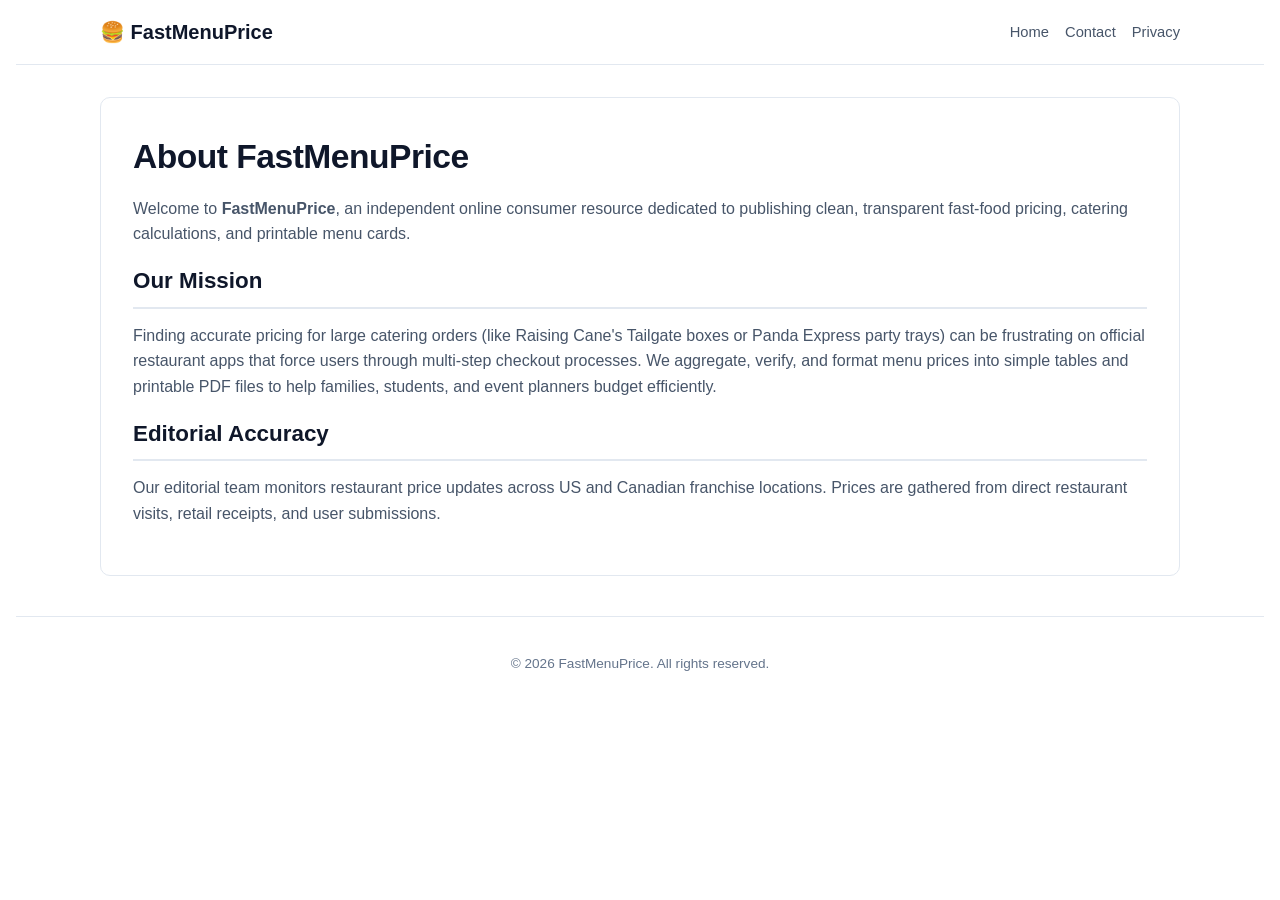
<file: about.html>
<!DOCTYPE html>
<html lang="en">
<head>
  <meta charset="UTF-8" />
  <meta name="viewport" content="width=device-width, initial-scale=1.0" />
  <title>About Us - FastMenuPrice</title>
  <link rel="icon" type="image/svg+xml" href="data:image/svg+xml,<svg xmlns='http://www.w3.org/2000/svg' viewBox='0 0 100 100'><text y='.9em' font-size='90'>🍔</text></svg>" />
<link rel="stylesheet" href="../style.css" /></head>
<body>

  <header class="nav-header">
    <div class="container nav-wrap">
      <a href="../index.html" class="brand-logo">🍔 FastMenuPrice</a>
      <ul class="nav-links">
        <li><a href="../index.html">Home</a></li>
        <li><a href="contact.html">Contact</a></li>
        <li><a href="privacy-policy.html">Privacy</a></li>
      </ul>
    </div>
  </header>

  <main class="container">
    <div class="content-box">
      <h1>About FastMenuPrice</h1>
      <p>Welcome to <strong>FastMenuPrice</strong>, an independent online consumer resource dedicated to publishing clean, transparent fast-food pricing, catering calculations, and printable menu cards.</p>
      <h2>Our Mission</h2>
      <p>Finding accurate pricing for large catering orders (like Raising Cane's Tailgate boxes or Panda Express party trays) can be frustrating on official restaurant apps that force users through multi-step checkout processes. We aggregate, verify, and format menu prices into simple tables and printable PDF files to help families, students, and event planners budget efficiently.</p>
      <h2>Editorial Accuracy</h2>
      <p>Our editorial team monitors restaurant price updates across US and Canadian franchise locations. Prices are gathered from direct restaurant visits, retail receipts, and user submissions.</p>
    </div>
  </main>

  <footer>
    <div class="container"><p>&copy; 2026 FastMenuPrice. All rights reserved.</p></div>
  </footer>
</body>
</html>
</file>
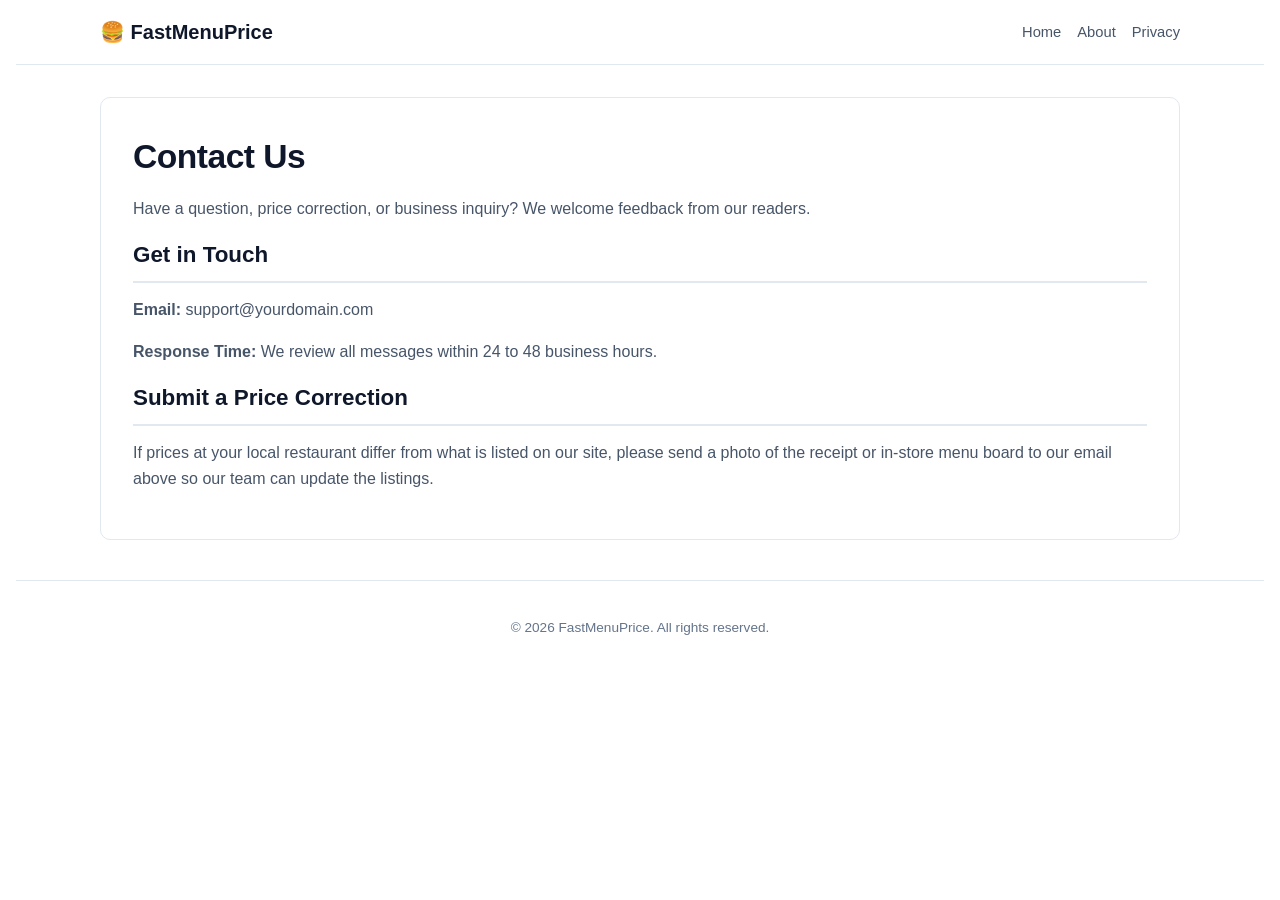
<file: contact.html>
<!DOCTYPE html>
<html lang="en">
<head>
  <meta charset="UTF-8" />
  <meta name="viewport" content="width=device-width, initial-scale=1.0" />
  <title>Contact Us - FastMenuPrice</title>
  <link rel="icon" type="image/svg+xml" href="data:image/svg+xml,<svg xmlns='http://www.w3.org/2000/svg' viewBox='0 0 100 100'><text y='.9em' font-size='90'>🍔</text></svg>" />
<link rel="stylesheet" href="../style.css" /></head>
<body>

  <header class="nav-header">
    <div class="container nav-wrap">
      <a href="../index.html" class="brand-logo">🍔 FastMenuPrice</a>
      <ul class="nav-links">
        <li><a href="../index.html">Home</a></li>
        <li><a href="about.html">About</a></li>
        <li><a href="privacy-policy.html">Privacy</a></li>
      </ul>
    </div>
  </header>

  <main class="container">
    <div class="content-box">
      <h1>Contact Us</h1>
      <p>Have a question, price correction, or business inquiry? We welcome feedback from our readers.</p>
      <h2>Get in Touch</h2>
      <p><strong>Email:</strong> support@yourdomain.com</p>
      <p><strong>Response Time:</strong> We review all messages within 24 to 48 business hours.</p>
      <h2>Submit a Price Correction</h2>
      <p>If prices at your local restaurant differ from what is listed on our site, please send a photo of the receipt or in-store menu board to our email above so our team can update the listings.</p>
    </div>
  </main>

  <footer>
    <div class="container"><p>&copy; 2026 FastMenuPrice. All rights reserved.</p></div>
  </footer>
</body>
</html>
</file>
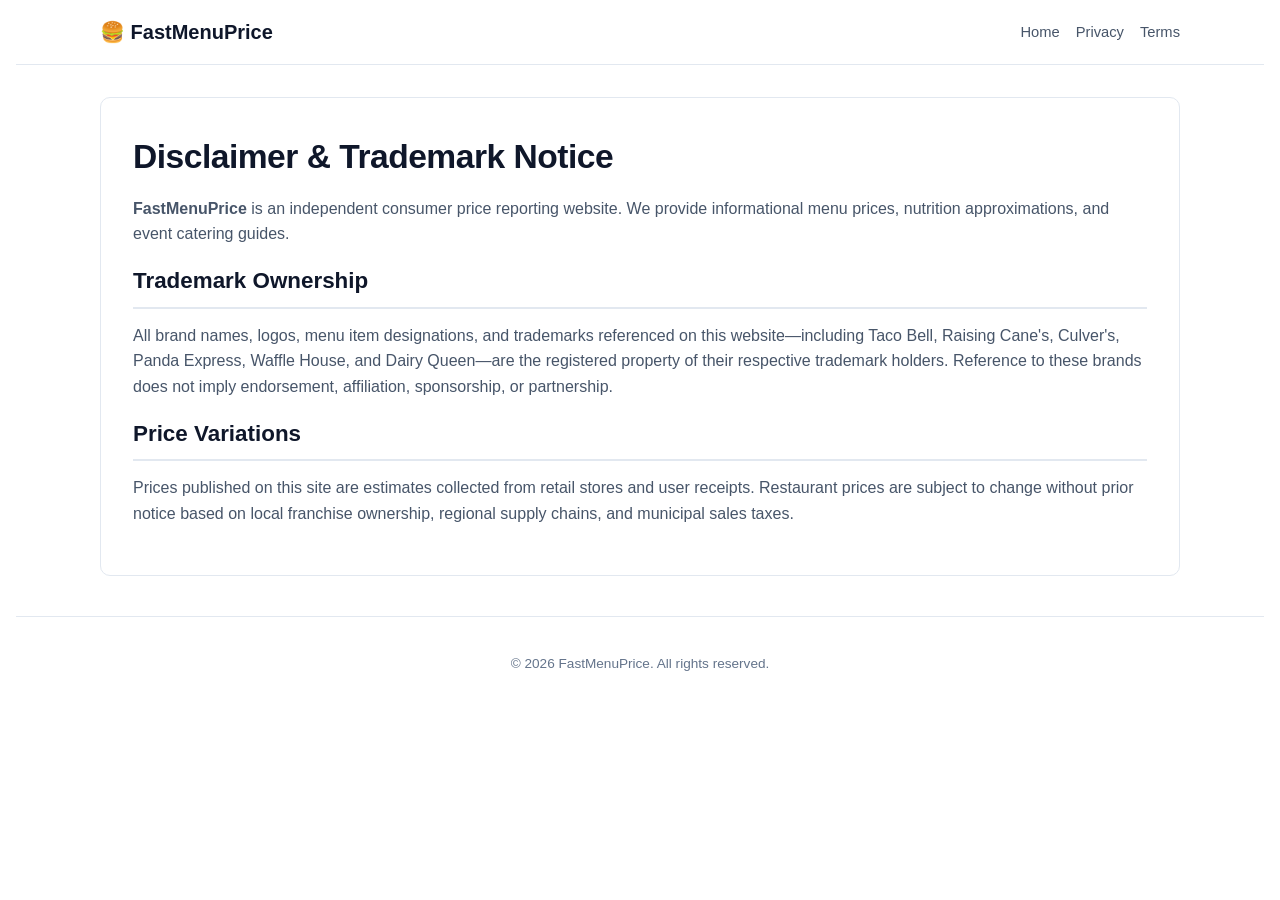
<file: disclaimer.html>
<!DOCTYPE html>
<html lang="en">
<head>
  <meta charset="UTF-8" />
  <meta name="viewport" content="width=device-width, initial-scale=1.0" />
  <title>Disclaimer & Fair Use Notice - FastMenuPrice</title>
  <link rel="icon" type="image/svg+xml" href="data:image/svg+xml,<svg xmlns='http://www.w3.org/2000/svg' viewBox='0 0 100 100'><text y='.9em' font-size='90'>🍔</text></svg>" />
<link rel="stylesheet" href="../style.css" /></head>
<body>

  <header class="nav-header">
    <div class="container nav-wrap">
      <a href="../index.html" class="brand-logo">🍔 FastMenuPrice</a>
      <ul class="nav-links">
        <li><a href="../index.html">Home</a></li>
        <li><a href="privacy-policy.html">Privacy</a></li>
        <li><a href="terms.html">Terms</a></li>
      </ul>
    </div>
  </header>

  <main class="container">
    <div class="content-box">
      <h1>Disclaimer & Trademark Notice</h1>
      <p><strong>FastMenuPrice</strong> is an independent consumer price reporting website. We provide informational menu prices, nutrition approximations, and event catering guides.</p>
      <h2>Trademark Ownership</h2>
      <p>All brand names, logos, menu item designations, and trademarks referenced on this website—including Taco Bell, Raising Cane's, Culver's, Panda Express, Waffle House, and Dairy Queen—are the registered property of their respective trademark holders. Reference to these brands does not imply endorsement, affiliation, sponsorship, or partnership.</p>
      <h2>Price Variations</h2>
      <p>Prices published on this site are estimates collected from retail stores and user receipts. Restaurant prices are subject to change without prior notice based on local franchise ownership, regional supply chains, and municipal sales taxes.</p>
    </div>
  </main>

  <footer>
    <div class="container"><p>&copy; 2026 FastMenuPrice. All rights reserved.</p></div>
  </footer>
</body>
</html>
</file>
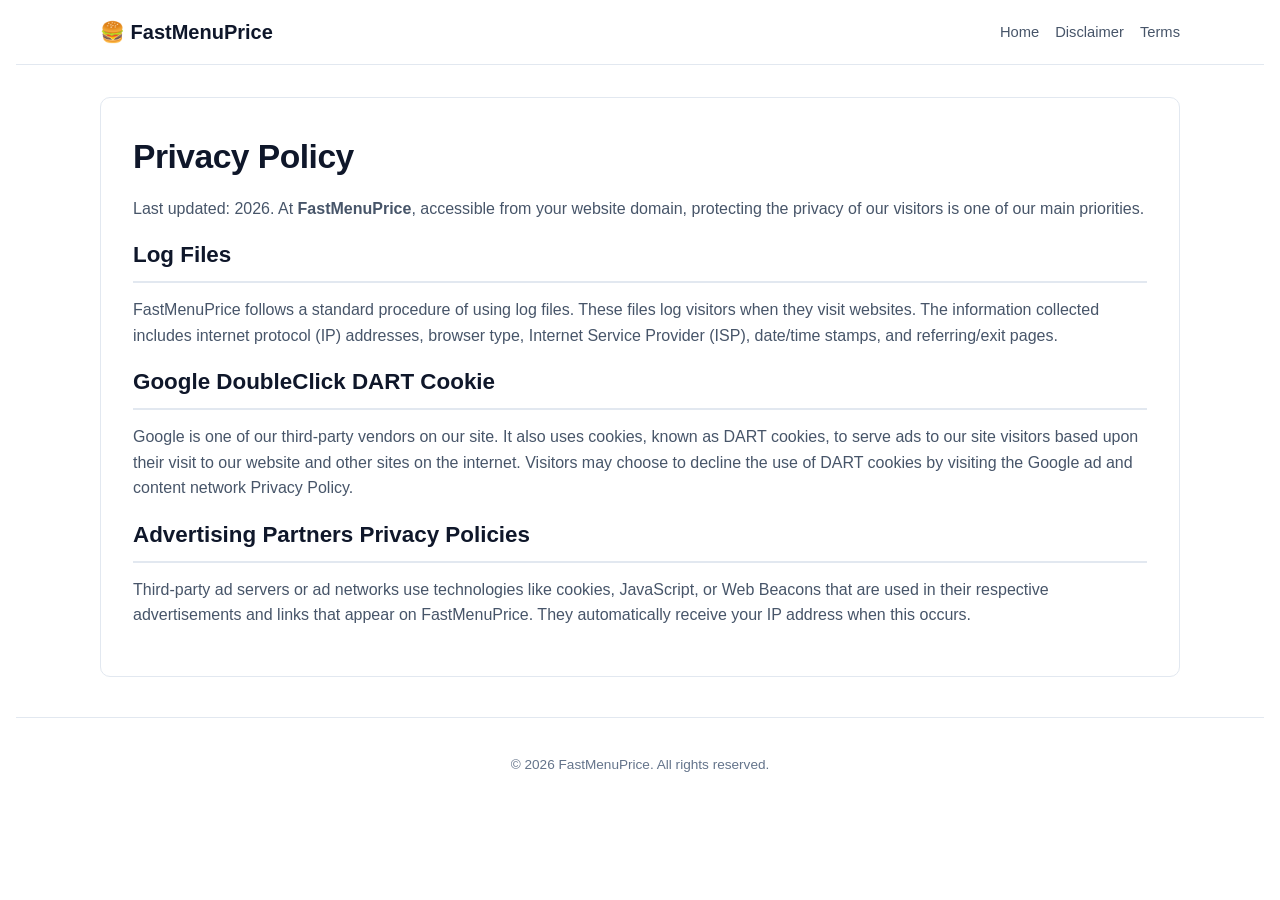
<file: privacy-policy.html>
<!DOCTYPE html>
<html lang="en">
<head>
  <meta charset="UTF-8" />
  <meta name="viewport" content="width=device-width, initial-scale=1.0" />
  <title>Privacy Policy - FastMenuPrice</title>
  <link rel="icon" type="image/svg+xml" href="data:image/svg+xml,<svg xmlns='http://www.w3.org/2000/svg' viewBox='0 0 100 100'><text y='.9em' font-size='90'>🍔</text></svg>" />
<link rel="stylesheet" href="../style.css" /></head>
<body>

  <header class="nav-header">
    <div class="container nav-wrap">
      <a href="../index.html" class="brand-logo">🍔 FastMenuPrice</a>
      <ul class="nav-links">
        <li><a href="../index.html">Home</a></li>
        <li><a href="disclaimer.html">Disclaimer</a></li>
        <li><a href="terms.html">Terms</a></li>
      </ul>
    </div>
  </header>

  <main class="container">
    <div class="content-box">
      <h1>Privacy Policy</h1>
      <p>Last updated: 2026. At <strong>FastMenuPrice</strong>, accessible from your website domain, protecting the privacy of our visitors is one of our main priorities.</p>
      
      <h2>Log Files</h2>
      <p>FastMenuPrice follows a standard procedure of using log files. These files log visitors when they visit websites. The information collected includes internet protocol (IP) addresses, browser type, Internet Service Provider (ISP), date/time stamps, and referring/exit pages.</p>
      
      <h2>Google DoubleClick DART Cookie</h2>
      <p>Google is one of our third-party vendors on our site. It also uses cookies, known as DART cookies, to serve ads to our site visitors based upon their visit to our website and other sites on the internet. Visitors may choose to decline the use of DART cookies by visiting the Google ad and content network Privacy Policy.</p>
      
      <h2>Advertising Partners Privacy Policies</h2>
      <p>Third-party ad servers or ad networks use technologies like cookies, JavaScript, or Web Beacons that are used in their respective advertisements and links that appear on FastMenuPrice. They automatically receive your IP address when this occurs.</p>
    </div>
  </main>

  <footer>
    <div class="container"><p>&copy; 2026 FastMenuPrice. All rights reserved.</p></div>
  </footer>
</body>
</html>
</file>
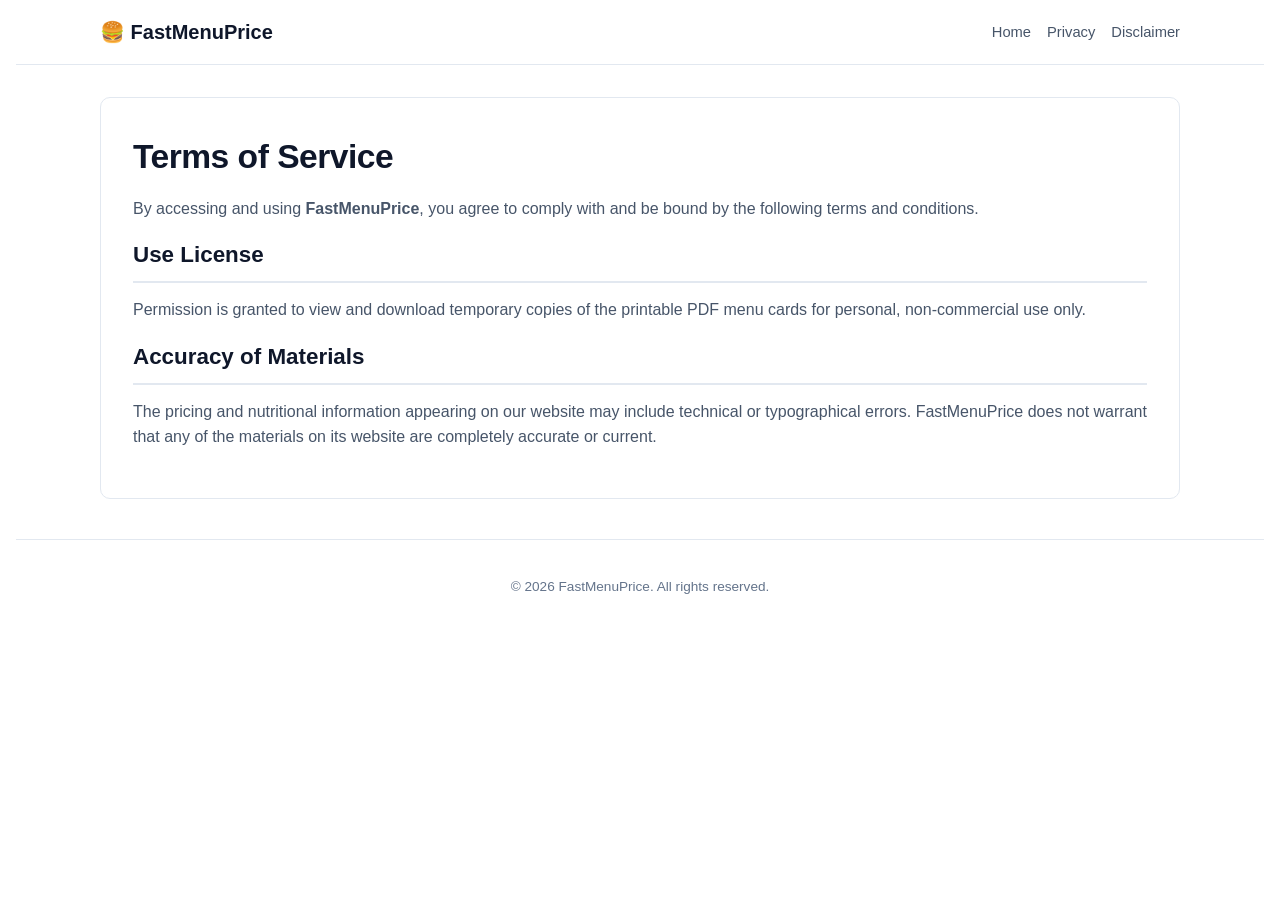
<file: terms.html>
<!DOCTYPE html>
<html lang="en">
<head>
  <meta charset="UTF-8" />
  <meta name="viewport" content="width=device-width, initial-scale=1.0" />
  <title>Terms of Service - FastMenuPrice</title>
  <link rel="icon" type="image/svg+xml" href="data:image/svg+xml,<svg xmlns='http://www.w3.org/2000/svg' viewBox='0 0 100 100'><text y='.9em' font-size='90'>🍔</text></svg>" />
<link rel="stylesheet" href="../style.css" /></head>
<body>

  <header class="nav-header">
    <div class="container nav-wrap">
      <a href="../index.html" class="brand-logo">🍔 FastMenuPrice</a>
      <ul class="nav-links">
        <li><a href="../index.html">Home</a></li>
        <li><a href="privacy-policy.html">Privacy</a></li>
        <li><a href="disclaimer.html">Disclaimer</a></li>
      </ul>
    </div>
  </header>

  <main class="container">
    <div class="content-box">
      <h1>Terms of Service</h1>
      <p>By accessing and using <strong>FastMenuPrice</strong>, you agree to comply with and be bound by the following terms and conditions.</p>
      <h2>Use License</h2>
      <p>Permission is granted to view and download temporary copies of the printable PDF menu cards for personal, non-commercial use only.</p>
      <h2>Accuracy of Materials</h2>
      <p>The pricing and nutritional information appearing on our website may include technical or typographical errors. FastMenuPrice does not warrant that any of the materials on its website are completely accurate or current.</p>
    </div>
  </main>

  <footer>
    <div class="container"><p>&copy; 2026 FastMenuPrice. All rights reserved.</p></div>
  </footer>
</body>
</html>
</file>
<file: style.css>
*, *::before, *::after {
  box-sizing: border-box;
  margin: 0;
  padding: 0;
}

:root {
  --primary: #2563eb;
  --primary-hover: #1d4ed8;
  --dark: #0f172a;
  --muted: #475569;
  --border-color: #e2e8f0;
  --bg-pure-white: #ffffff;
  --price-bg: #f8fafc;
  --price-color: #15803d;
}

body {
  font-family: -apple-system, BlinkMacSystemFont, "Segoe UI", Roboto, sans-serif;
  line-height: 1.6;
  color: var(--muted);
  background-color: var(--bg-pure-white);
  padding: 0 16px;
  overflow-x: hidden;
}

.container {
  max-width: 1080px;
  margin: 0 auto;
}

/* NAVBAR */
.nav-header {
  background: var(--bg-pure-white);
  border-bottom: 1px solid var(--border-color);
  padding: 16px 0;
  margin-bottom: 32px;
}

.nav-wrap {
  display: flex;
  justify-content: space-between;
  align-items: center;
  flex-wrap: wrap;
  gap: 12px;
}

.brand-logo {
  font-size: 1.25rem;
  font-weight: 800;
  color: var(--dark);
  text-decoration: none;
}

.nav-links {
  display: flex;
  gap: 16px;
  list-style: none;
  flex-wrap: wrap;
}

.nav-links a {
  text-decoration: none;
  color: var(--muted);
  font-weight: 500;
  font-size: 0.92rem;
  transition: color 0.2s ease;
}

.nav-links a:hover {
  color: var(--primary);
}

/* TYPOGRAPHY */
h1 {
  font-size: 2.1rem;
  color: var(--dark);
  font-weight: 800;
  margin-bottom: 12px;
  letter-spacing: -0.5px;
}

h2 {
  font-size: 1.4rem;
  color: var(--dark);
  margin-bottom: 14px;
  padding-bottom: 8px;
  border-bottom: 2px solid var(--border-color);
}

h3 {
  font-size: 1.1rem;
  color: var(--dark);
  margin: 16px 0 8px;
}

p {
  margin-bottom: 16px;
}

/* PRODUCT CARDS GRID */
.product-grid {
  display: grid;
  grid-template-columns: repeat(auto-fill, minmax(280px, 1fr));
  gap: 24px;
  margin: 28px 0;
}

.product-card {
  background: var(--bg-pure-white);
  border: 1px solid var(--border-color);
  border-radius: 10px;
  overflow: hidden;
  display: flex;
  flex-direction: column;
  justify-content: space-between;
  transition: transform 0.25s ease, box-shadow 0.25s ease;
  animation: slideUp 0.6s ease-out;
}

.product-card:hover {
  transform: translateY(-6px);
  box-shadow: 0 12px 24px -4px rgba(0, 0, 0, 0.08);
}

.img-wrap {
  width: 100%;
  height: 200px;
  overflow: hidden;
  background-color: #f1f5f9;
}

.img-wrap img {
  width: 100%;
  height: 100%;
  object-fit: cover;
  transition: transform 0.4s ease;
}

.product-card:hover .img-wrap img {
  transform: scale(1.06);
}

.card-content {
  padding: 18px;
  flex-grow: 1;
}

.item-title {
  font-size: 1.15rem;
  font-weight: 700;
  color: var(--dark);
  margin-bottom: 8px;
}

.item-desc {
  font-size: 0.88rem;
  color: var(--muted);
  line-height: 1.5;
}

/* CARD BOTTOM PRICE BAR */
.card-bottom-price {
  background-color: var(--price-bg);
  border-top: 1px solid var(--border-color);
  padding: 14px 18px;
  display: flex;
  justify-content: space-between;
  align-items: center;
}

.price-label {
  font-size: 0.8rem;
  text-transform: uppercase;
  font-weight: 600;
  color: #64748b;
}

.price-tag {
  font-size: 1.25rem;
  font-weight: 800;
  color: var(--price-color);
}

/* TABLES */
.table-container {
  overflow-x: auto;
  margin: 24px 0;
}

table {
  width: 100%;
  border-collapse: collapse;
  text-align: left;
  font-size: 0.95rem;
}

th, td {
  padding: 12px 14px;
  border: 1px solid var(--border-color);
}

th {
  background-color: var(--price-bg);
  color: var(--dark);
  font-weight: 600;
}

/* PDF PROMO BOX */
.pdf-box {
  background-color: #eff6ff;
  border: 1px solid #bfdbfe;
  border-left: 4px solid var(--primary);
  border-radius: 6px;
  padding: 16px 20px;
  margin: 24px 0;
  display: flex;
  justify-content: space-between;
  align-items: center;
  flex-wrap: wrap;
  gap: 12px;
}

.pdf-btn {
  background-color: var(--primary);
  color: #ffffff;
  padding: 9px 18px;
  border-radius: 6px;
  text-decoration: none;
  font-weight: 600;
  font-size: 0.9rem;
  transition: background-color 0.2s ease, transform 0.2s ease;
}

.pdf-btn:hover {
  background-color: var(--primary-hover);
  transform: translateY(-2px);
}

/* LEGAL PAGES BOX */
.content-box {
  background: var(--bg-pure-white);
  border: 1px solid var(--border-color);
  border-radius: 10px;
  padding: 32px;
  margin-bottom: 40px;
  animation: fadeIn 0.6s ease-in;
}

/* FOOTER */
footer {
  text-align: center;
  padding: 36px 0 48px;
  font-size: 0.85rem;
  color: #64748b;
  border-top: 1px solid var(--border-color);
  margin-top: 40px;
}

/* ANIMATIONS */
@keyframes fadeIn {
  from { opacity: 0; }
  to { opacity: 1; }
}

@keyframes slideUp {
  from { opacity: 0; transform: translateY(16px); }
  to { opacity: 1; transform: translateY(0); }
}

@media (max-width: 640px) {
  h1 { font-size: 1.6rem; }
  .product-grid { grid-template-columns: 1fr; }
  .pdf-box { flex-direction: column; align-items: flex-start; }
}
</file>
